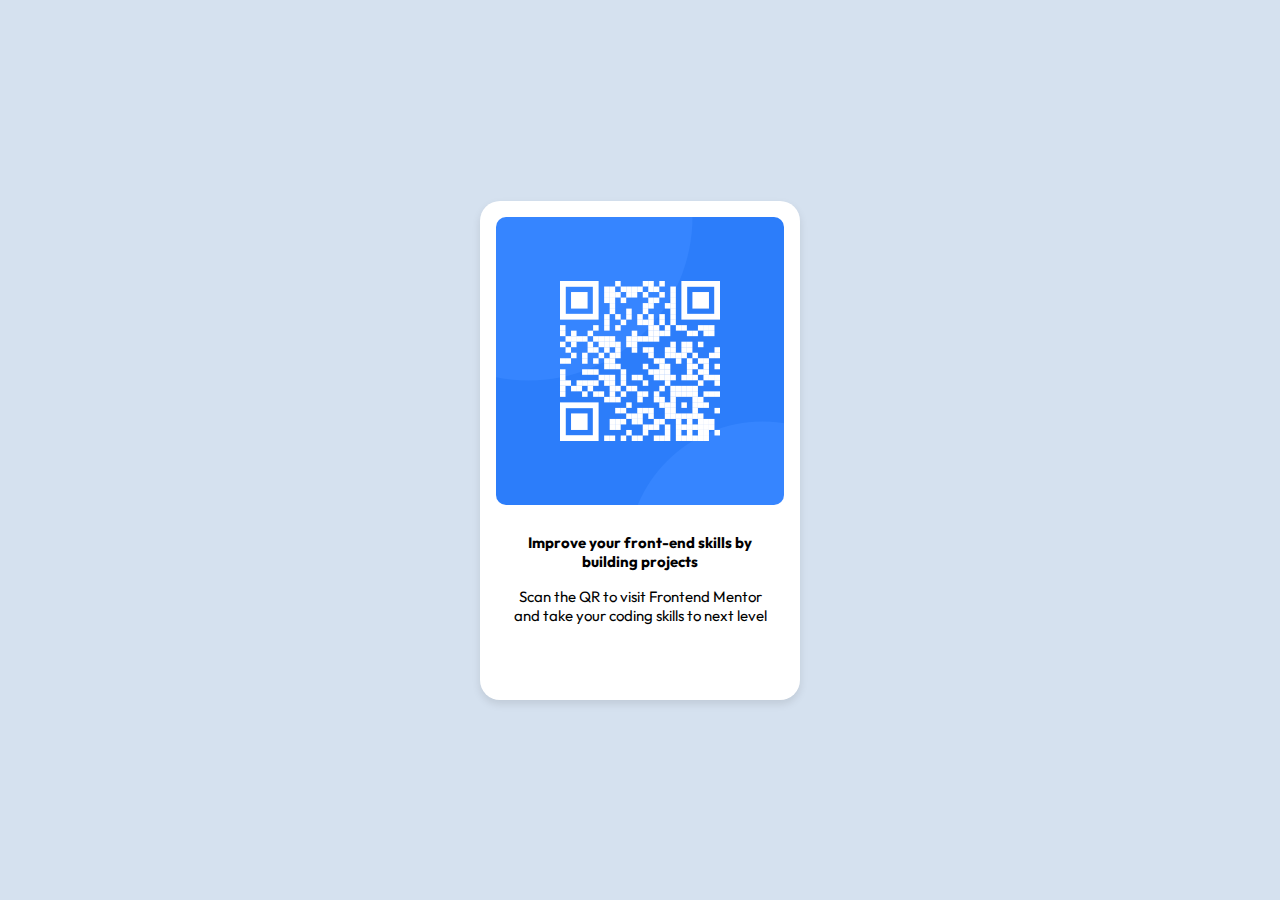
<file: index.html>
<!DOCTYPE html>
<html lang="en">
    <head>
    <meta charset="UTF-8">
    <meta name="viewport" content="width=device-width, initial-scale=1.0">
    <title>qr-code </title>
    <link rel="stylesheet" href="qr.css">
    <link href="https://fonts.googleapis.com/css2?family=Outfit:wght@400;500;700&display=swap" rel="stylesheet">

    </head>
    <body>
        <div class="full">
            <div class="container" >
                <div class="cardtop">
                <img src="images/image-qr-code.png" alt="QR Code">
                </div>
                <div class="cardbottom">
                  <p class="p1">Improve your front-end skills by building projects</p>
                  <p class="p2">Scan the QR to visit Frontend Mentor and take your coding skills to next level</p>
                </div>
              </div>
            
        </div>
    </body>
    </html>
</file>
<file: qr.css>
* {
    box-sizing: border-box;
    margin: 0;
    padding: 0;
}  
.full {
    display: flex;
    justify-content: center;
    align-items: center;
    width: 100vw;
    height: 100vh;
    background: #d5E1EF;
  }

.container{
    width: 320px;
    height: 499px;
    background: #fff;
    display: flex;
    flex-direction: column;
    align-items: center;
    text-align: center;
    border-radius: 20px;
    padding: 16px 16px 40px 16px;
    border: 0px;
    box-shadow: 0 4px 8px rgba(0, 0, 0, 0.1);
}
.cardtop{
    padding-bottom: 24px;
}
.cardtop img{
    width: 288px;
    height: 288px;
    border-radius: 10px;
    object-fit: cover;
}
.cardbottom{
    font-size: 15px;
    width: 288px;
    height: 131px;
    text-align: center;
    padding: 0 16px ; 
    box-sizing: border-box; 
}
.p1{
    font-family: 'Outfit', sans-serif;
    font-weight: 700;
    padding-bottom: 16px;
}
.p2{
    font-family: 'Outfit', sans-serif;
    font-weight: 400;
}
</file>
